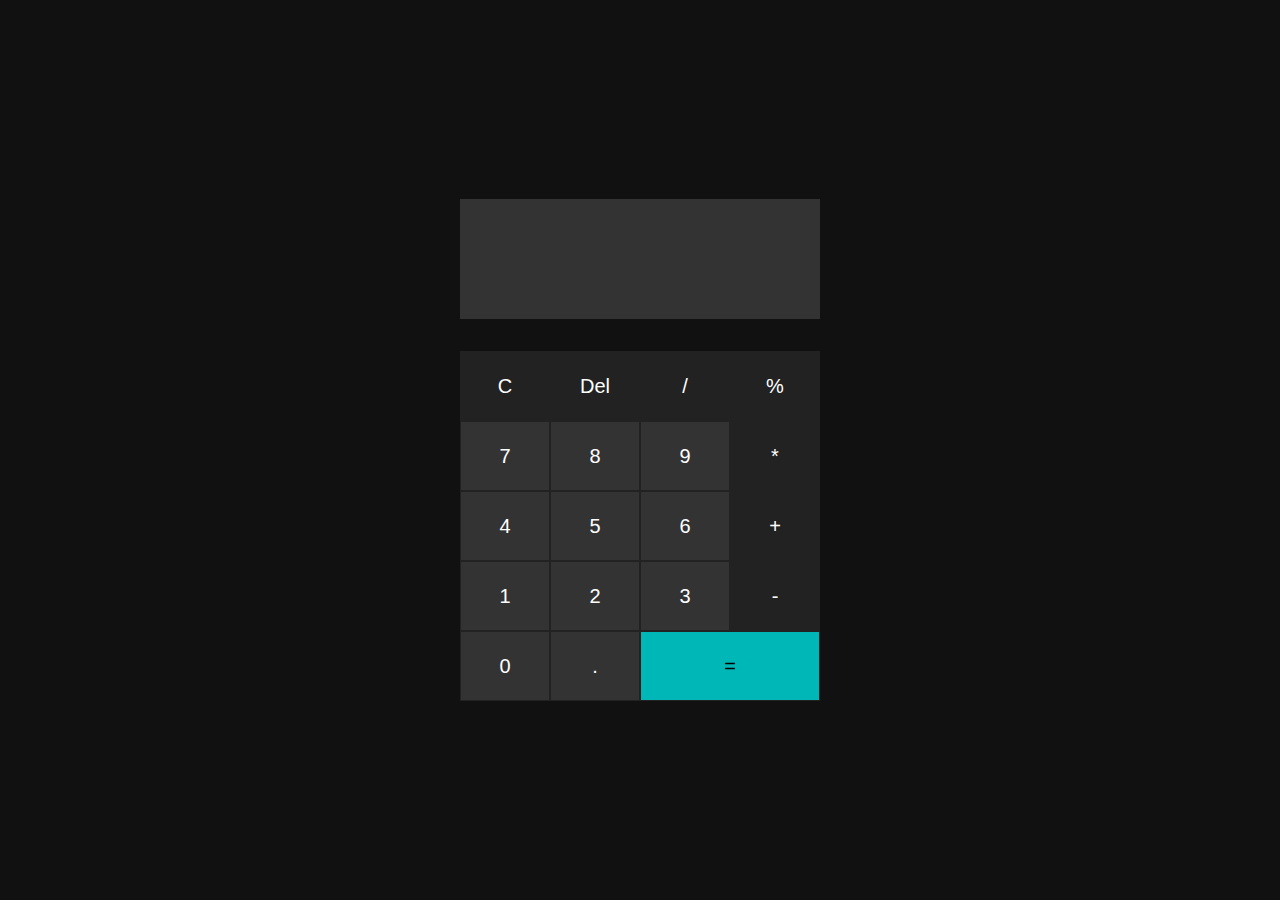
<file: Calculator/index.html>
<!DOCTYPE html>
<html lang="en">
<head>
    <meta charset="UTF-8">
    <meta name="viewport" content="width=device-width, initial-scale=1.0">
    <title>Document</title>
    <link rel="stylesheet" href="styles.css">
</head>
<body>
    <div class="calculator">
        <div class="display">
            <span id="operation"></span>
            <input type="text" id="displayInput">
        </div>
        <div class="container">
            <div>
                <input type="button" value="C" class="special">
                <input type="button" value="Del" class="special">
                <input type="button" value="/" class="special">
                <input type="button" value="%" class="special">
            </div>
            <div>
                <input type="button" value="7">
                <input type="button" value="8">
                <input type="button" value="9">
                <input type="button" value="*" class="special">
            </div>
            <div>
                <input type="button" value="4">
                <input type="button" value="5">
                <input type="button" value="6"/>
                <input type="button" value="+" class="special">
            </div>
            <div>
                <input type="button" value="1">
                <input type="button" value="2">
                <input type="button" value="3">
                <input type="button" value="-" class="special">
            </div>
            <div>
                <input type="button" value="0">
                <input type="button" value=".">
                <input type="button" value="=" id="equal">
            </div>
        </div>
    </div>
</body>
<script src="app.js"></script>
</html>
</file>
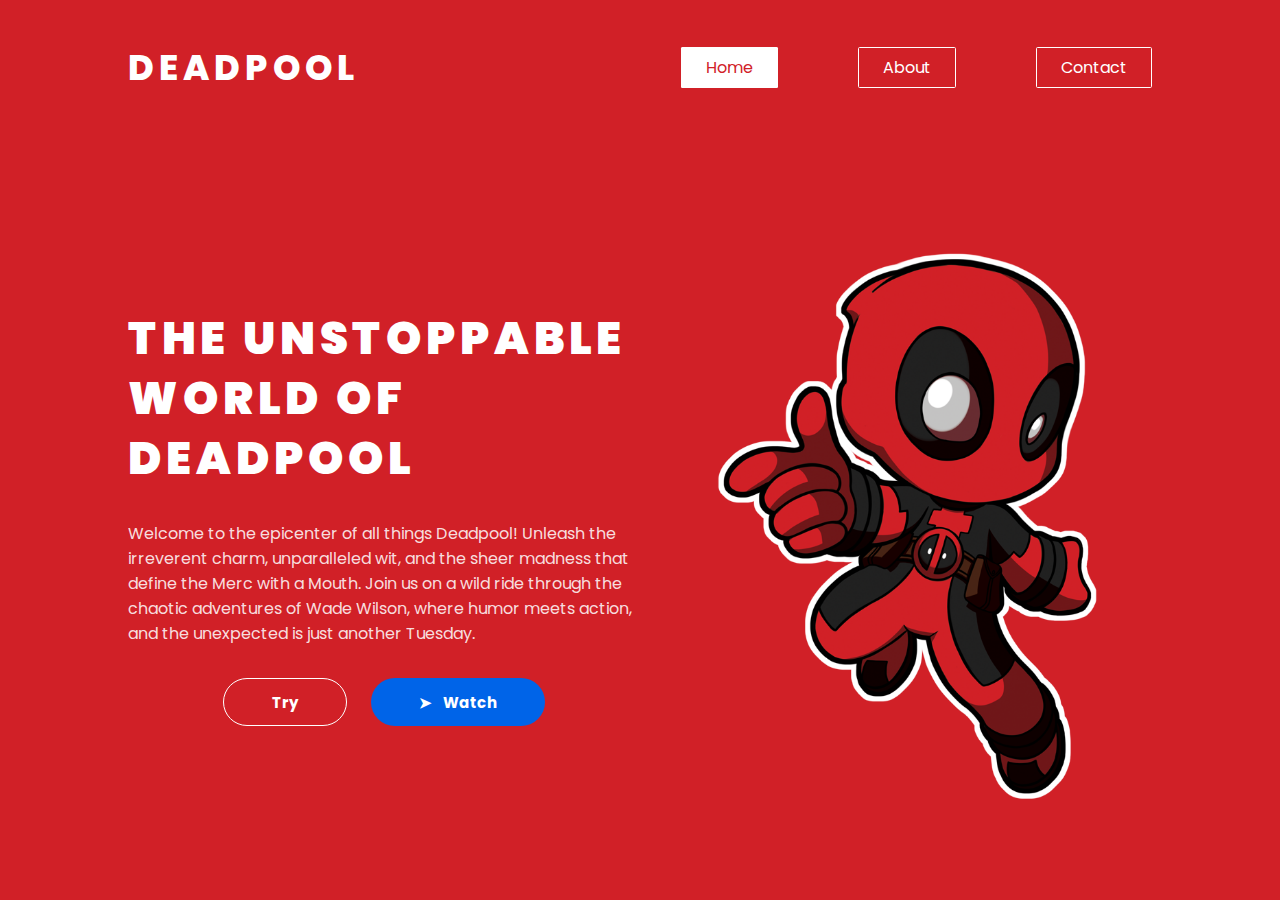
<file: deadpool/index.html>
<!DOCTYPE html>
<html lang="en">
<head>
    <meta charset="UTF-8">
    <meta name="viewport" content="width=device-width, initial-scale=1.0">
    <title>DeadPool</title>
    <link rel="stylesheet" href="styles.css">
    <link rel="stylesheet" href="https://cdnjs.cloudflare.com/ajax/libs/font-awesome/6.5.1/css/all.min.css" integrity="sha512-DTOQO9RWCH3ppGqcWaEA1BIZOC6xxalwEsw9c2QQeAIftl+Vegovlnee1c9QX4TctnWMn13TZye+giMm8e2LwA==" crossorigin="anonymous" referrerpolicy="no-referrer" />
</head>
<body>
    <header>
        <nav>
            <h1>
                DeadPool
            </h1>
            <ul class="list">
                <li><a href="#">Home</a></li>
                <li><a href="#">About</a></li>
                <li><a href="#">Contact</a></li>
            </ul>
            <button id="btn">
                <i class="fa-solid fa-bars"></i>
            </button>
        </nav>
        <section>
            <div class="container">
                <h1>the Unstoppable World of Deadpool</h1>
                <p>
                    Welcome to the epicenter of all things Deadpool! Unleash the irreverent charm, unparalleled wit, and the sheer madness that define the Merc with a Mouth. Join us on a wild ride through the chaotic adventures of Wade Wilson, where humor meets action, and the unexpected is just another Tuesday.
                </p>
                <div class="buttons">
                    <button>Try</button>
                    <button>Watch</button>
                </div>
            </div>
            <img src="./deadpool.png" alt="">
        </section>
    </header>
</body>
<script>
    const btn= document.getElementById("btn")
    const list= document.querySelector(".list")

    btn.addEventListener("click", ()=>{
        list.classList.toggle("show")
    })
</script>
</html>
</file>
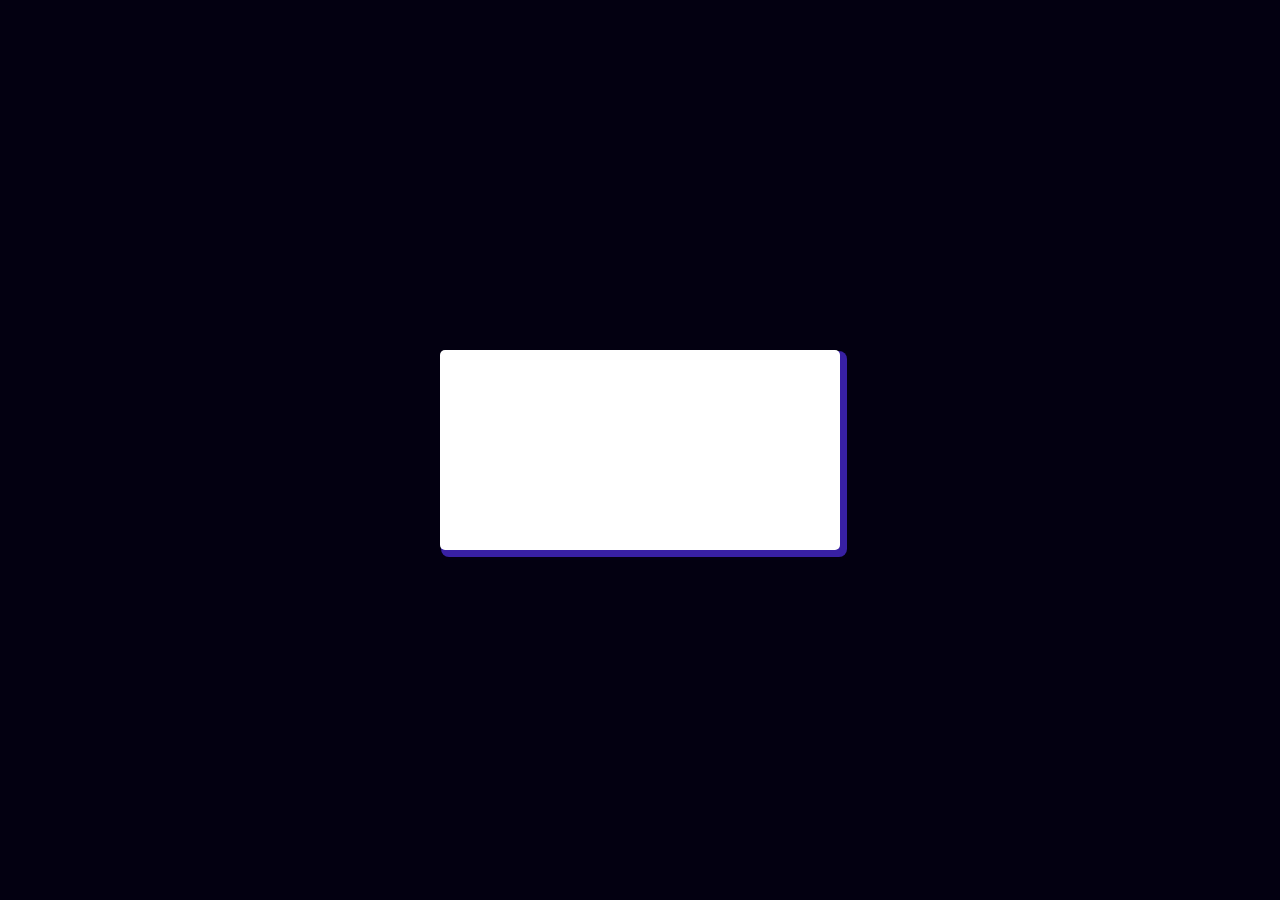
<file: emojiratting/index.html>
<!DOCTYPE html>
<html lang="en">
<head>
    <meta charset="UTF-8">
    <meta name="viewport" content="width=device-width, initial-scale=1.0">
    <title>Emoji Rating</title>
    <link rel="stylesheet" href="styles.css">
    <link rel="stylesheet" href="https://cdnjs.cloudflare.com/ajax/libs/font-awesome/6.5.1/css/all.min.css" integrity="sha512-DTOQO9RWCH3ppGqcWaEA1BIZOC6xxalwEsw9c2QQeAIftl+Vegovlnee1c9QX4TctnWMn13TZye+giMm8e2LwA==" crossorigin="anonymous" referrerpolicy="no-referrer" />
</head>
<body>
    <div class="feedback">
        <div class="emoji">
            <i class="fa-solid fa-face fa-face-angry fa-3x"></i>
            <i class="fa-solid fa-face fa-face-frown fa-3x"></i>
            <i class="fa-solid fa-face fa-face-meh fa-3x"></i>
            <i class="fa-solid fa-face fa-face-smile fa-3x"></i>
            <i class="fa-solid fa-face fa-face-laugh fa-3x"></i>
            
        </div>
        <div class="rating">
            <i class="fa-solid fa-star fa-2x"></i>
            <i class="fa-solid fa-star fa-2x"></i>
            <i class="fa-solid fa-star fa-2x"></i>
            <i class="fa-solid fa-star fa-2x"></i>
            <i class="fa-solid fa-star fa-2x"></i>
        </div>
    </div>

    <script src="script.js"></script>
</body>
</html>
</file>
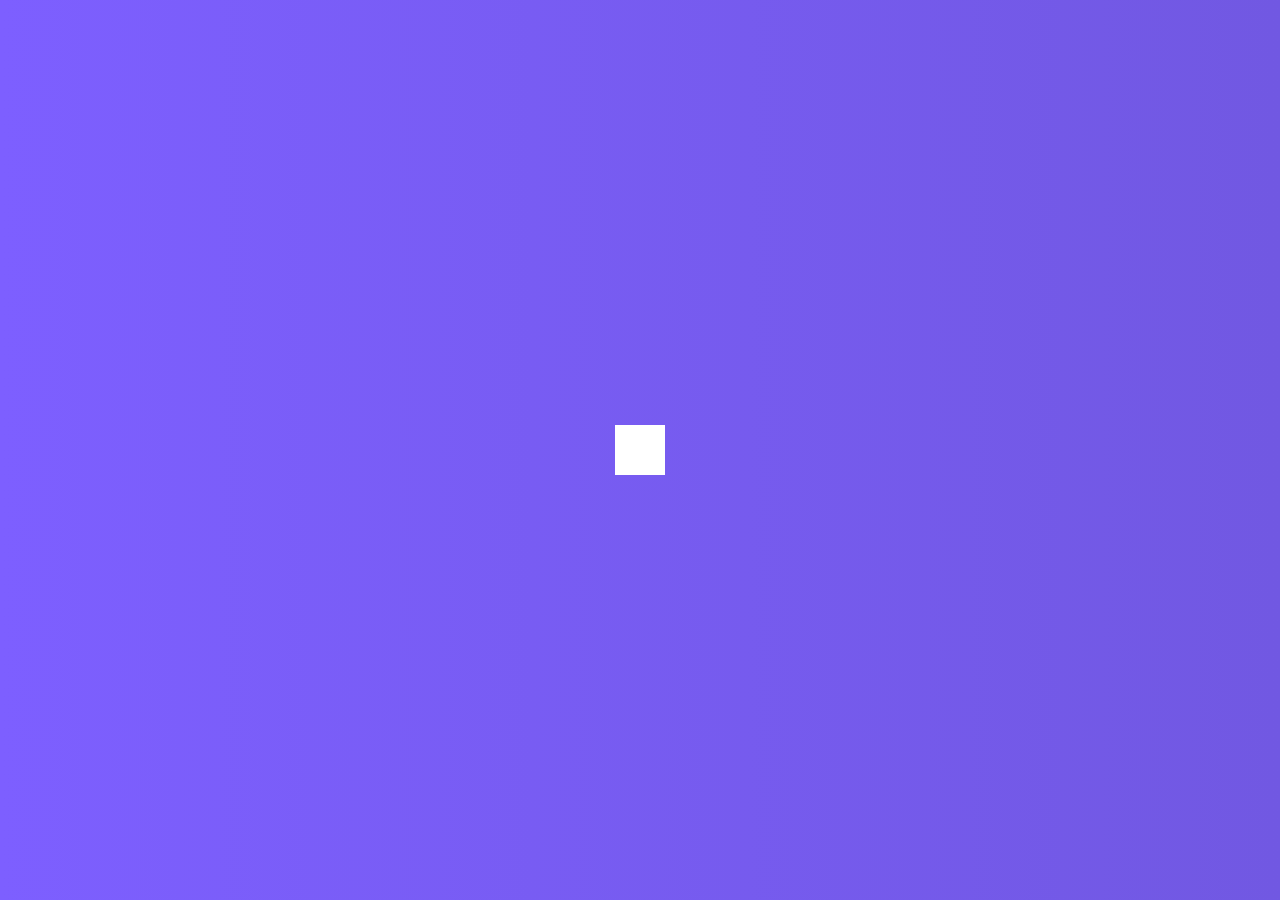
<file: hiddensearchbar/index.html>
<!DOCTYPE html>
<html lang="en">
<head>
    <meta charset="UTF-8">
    <meta name="viewport" content="width=device-width, initial-scale=1.0">
    <link rel="stylesheet" href="style.css">
    <link rel="stylesheet" href="https://cdnjs.cloudflare.com/ajax/libs/font-awesome/5.14.0/css/all.min.css"
        integrity="sha512-1PKOgIY59xJ8Co8+NE6FZ+LOAZKjy+KY8iq0G4B3CyeY6wYHN3yt9PW0XpSriVlkMXe40PTKnXrLnZ9+fkDaog=="
        crossorigin="anonymous" />
    <title>Hidden-Search-Bar</title>
</head>
<body>
    <div class="search">
        <input type="text" class="input" placeholder="Search....">
        <button class="btn">
            <i class="fas fa-search"></i>
        </button>
    </div>
    <script src="script.js"></script>
</body>
</html>
</file>
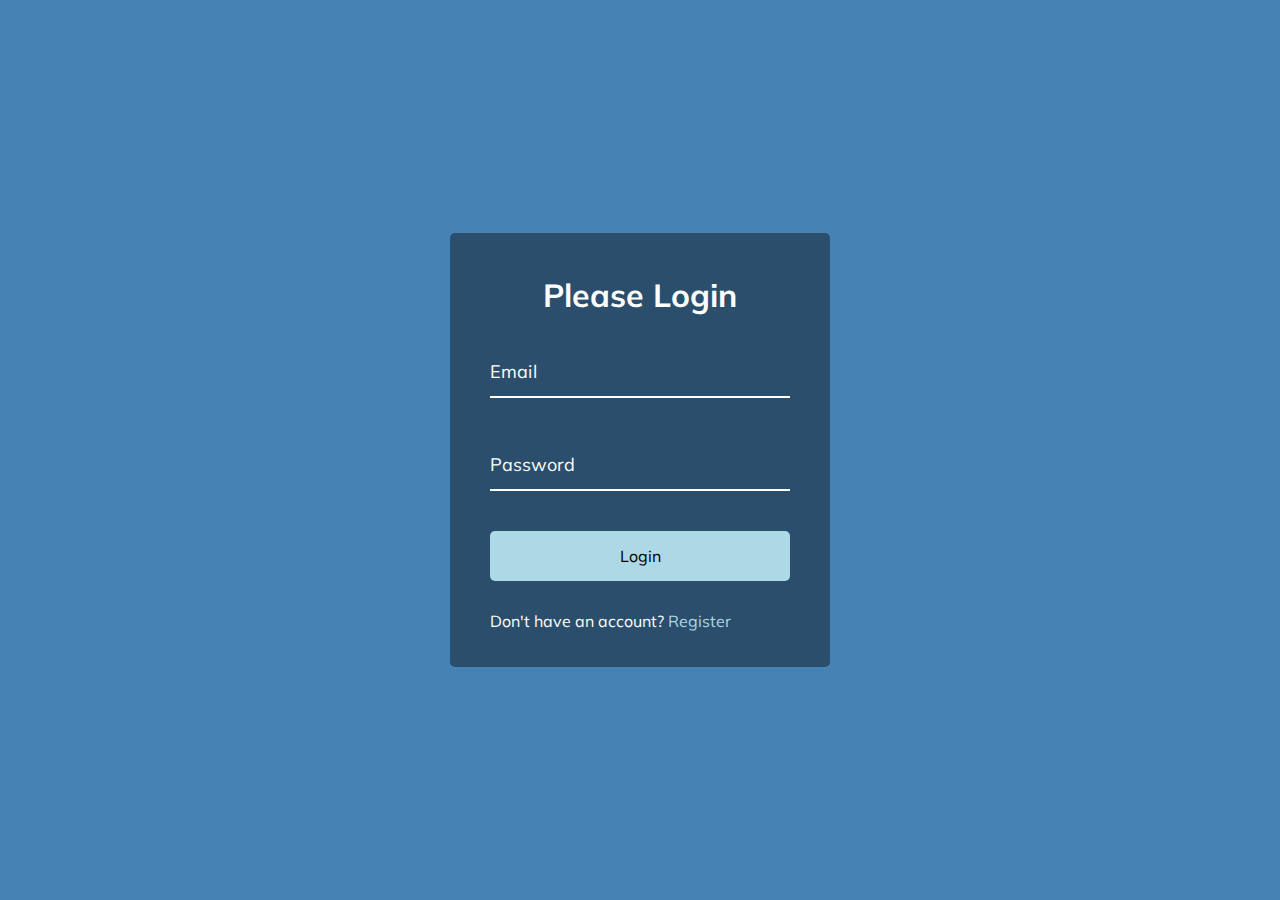
<file: loginpage/index.html>
<!DOCTYPE html>
<html lang="en">

<head>
    <meta charset="UTF-8" />
    <meta name="viewport" content="width=device-width, initial-scale=1.0" />
    <link rel="stylesheet" href="style.css" />
    <title>Login-Page</title>
</head>

<body>
    <div class="container">
        <h1>Please Login</h1>
        <form>
            <div class="form-control">
                <input type="text" required>
                <label>Email</label>
            </div>

            <div class="form-control">
                <input type="password" required>
                <label>Password</label>
            </div>

            <button class="btn">Login</button>

            <p class="text">Don't have an account? <a href="#">Register</a> </p>
        </form>
    </div>
    <script src="script.js"></script>
</body>

</html>
</file>
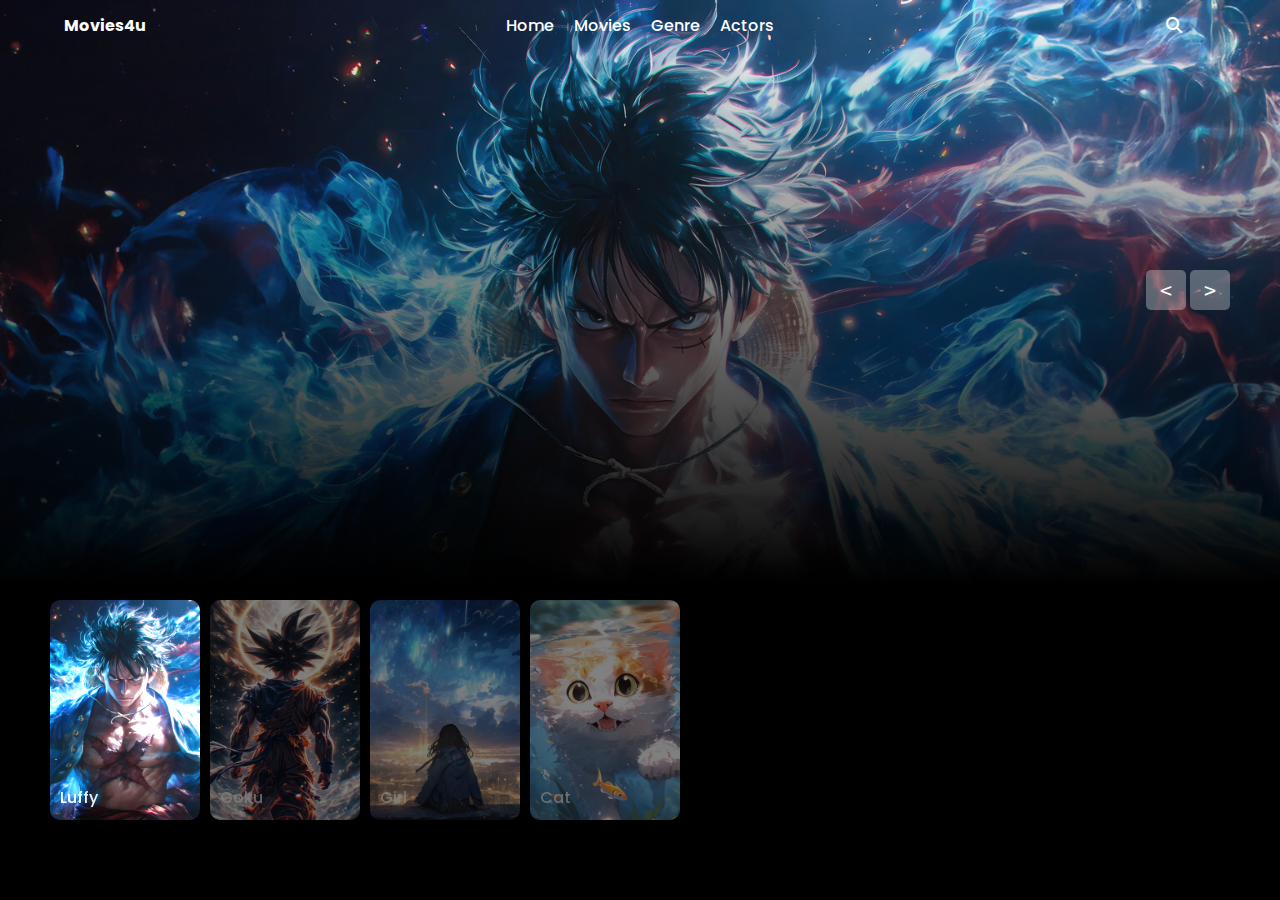
<file: movieslides/index.html>
<!DOCTYPE html>
<html lang="en">
<head>
    <meta charset="UTF-8">
    <meta name="viewport" content="width=device-width, initial-scale=1.0">
    <title></title>
    <link rel="stylesheet" href="style.css">
    <link rel="stylesheet" href="https://cdnjs.cloudflare.com/ajax/libs/font-awesome/6.5.2/css/all.min.css">
</head>
<body>

    <header>
        <div class="logo">Movies4u</div>

        <ul class="menu">
            <li>Home</li>
            <li>Movies</li>
            <li>Genre</li>
            <li>Actors</li>

        </ul>

        <div class="search">
            <i class="fa-solid fa-magnifying-glass"></i> 
        </div>
    </header>

    <!-- Slider -->
    <div class="slider">
        <!-- list items -->
        <div class="list">


            <div class="item active">
                <img src="./img/img1.jpg" alt="">
                <div class="content">
                    <p>Movies</p>
                    <h2>Luffy</h2>
                    <p>
                        Lorem ipsum dolor sit amet, consectetur adipisicing elit.
                         Ea similique perferendis nobis esse dolor maxime cum quia autem eveniet consectetur.
                    </p>
                </div>
            </div>

            <div class="item">
                <img src="./img/img2.jpg" alt="">
                <div class="content">
                    <p>Movies</p>
                    <h2>Goku</h2>
                    <p>
                        Lorem ipsum dolor sit amet, consectetur adipisicing elit. 
                        Ea similique perferendis nobis esse dolor maxime cum quia autem eveniet consectetur.
                    </p>
                </div>
            </div>

            <div class="item">
                <img src="./img/img3.jpg" alt="">
                <div class="content">
                    <p>Movies</p>
                    <h2>Girl</h2>
                    <p>
                        Lorem ipsum dolor sit amet, consectetur adipisicing elit.
                         Ea similique perferendis nobis esse dolor maxime cum quia autem eveniet consectetur.
                    </p>
                </div>
            </div>

            <div class="item">
                <img src="./img/img4.jpg" alt="">
                <div class="content">
                    <p>Movies</p>
                    <h2>Cat</h2>
                    <p>
                        Lorem ipsum dolor sit amet, consectetur adipisicing elit. 
                        Ea similique perferendis nobis esse dolor maxime cum quia autem eveniet consectetur.
                    </p>
                </div>
            </div>
        </div>


            <!-- button arrows -->
            <div class="arrows">
                <button id="prev"> < </button>
                <button id="next">></button>
            </div>

            <div class="thumbnail">
              
                <div class="item active">
                    <img src="./img/img1.jpg" alt="">
                    <div class="content">
                        Luffy
                    </div>
                </div>

                <div class="item">
                    <img src="./img/img2.jpg" alt="">
                    <div class="content">
                        Goku
                    </div>
                </div>


                <div class="item">
                    <img src="./img/img3.jpg" alt="">
                    <div class="content">
                        Girl
                    </div>
                </div>

                <div class="item">
                    <img src="./img/img4.jpg" alt="">
                    <div class="content">
                        Cat
                    </div>
                </div>
            </div>

    </div>
    <script src="script.js"></script>
</body>
</html>
</file>
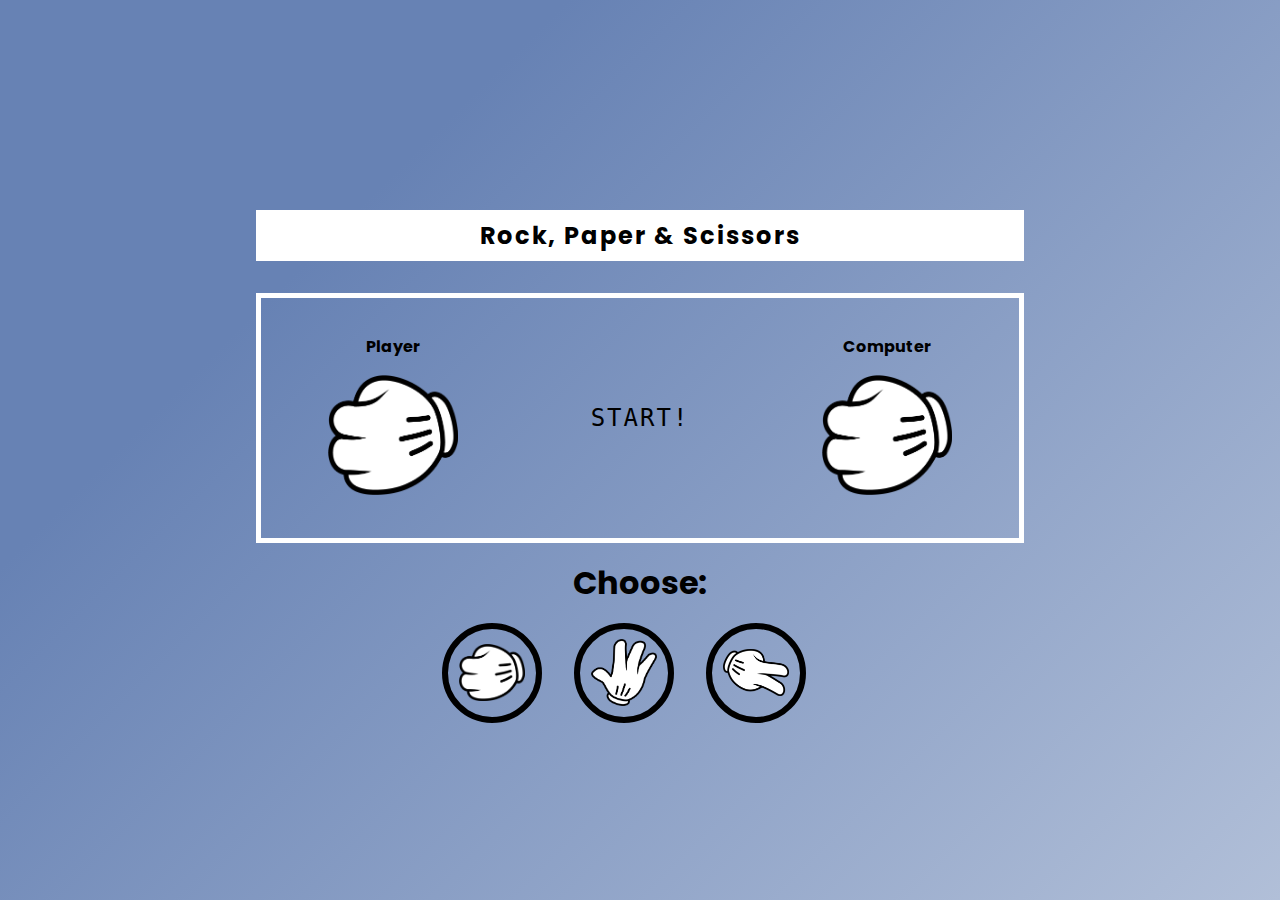
<file: rockpaperscirrors/index.html>
<!DOCTYPE html>
<html lang="en">
<head>
    <meta charset="UTF-8">
    <meta name="viewport" content="width=device-width, initial-scale=1.0">
    <title>Rock Paper Scissors</title>
    <link rel="stylesheet" href="styles.css">
</head>
<body>
    <div class="game-container">
        <h1 class="title">
            Rock, Paper & Scissors
        </h1>
        <div class="game">
            <div class="player1">
                <h4>Player</h4>
                <img src="./images/rock.png" alt="rock">
                <h3 class="p-choice"></h3>
            </div>
            <div class="result">Start!</div>
            <div class="computer">
                <h4>Computer</h4>
                <img src="./images/rock.png" alt="rock">
                <h3 class="c-choice"></h3>
            </div>
        </div>
        <h1>Choose:</h1>
        <div class="choices">
            <div class="img" id="rock">
                <img src="./images/rock.png" alt="rock">
            </div>
            <div class="img" id="paper">
                <img src="./images/paper.png" alt="paper">
            </div>
            <div class="img" id="scissors">
                <img src="./images/scissors.png" alt="scissors">
            </div>
        </div>
    </div>
    <script src="app.js"></script>
</body>
</html>
</file>
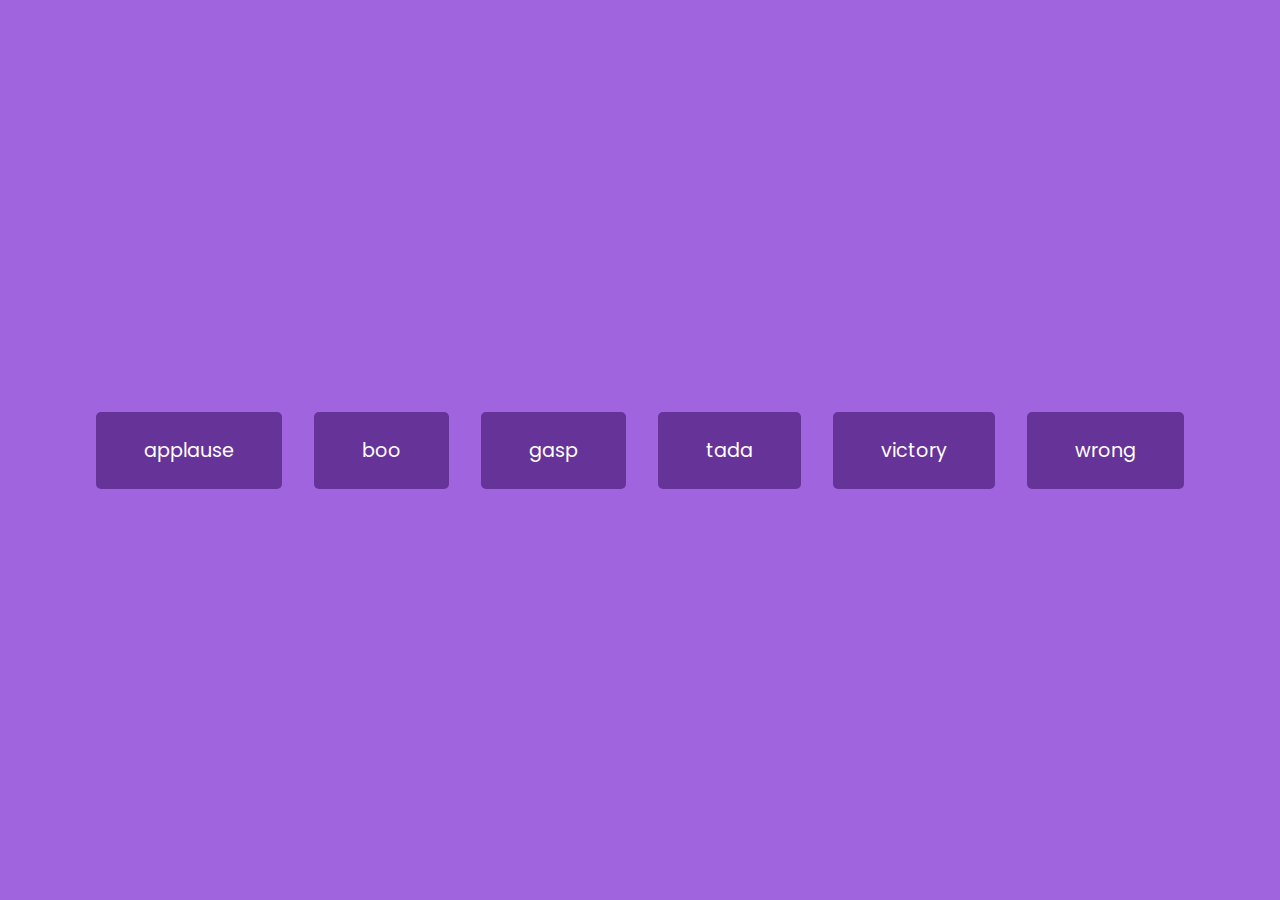
<file: sound board/index.html>
<!DOCTYPE html>
<html lang="en">

<head>
    <meta charset="UTF-8" />
    <meta name="viewport" content="width=device-width, initial-scale=1.0" />
    <link rel="stylesheet" href="style.css" />
    <title>Sound Board</title>
</head>

<body>
    <audio id="applause" src="sounds/applause.mp3"></audio>
    <audio id="boo" src="sounds/boo.mp3"></audio>
    <audio id="gasp" src="sounds/gasp.mp3"></audio>
    <audio id="tada" src="sounds/tada.mp3"></audio>
    <audio id="victory" src="sounds/victory.mp3"></audio>
    <audio id="wrong" src="sounds/wrong.mp3"></audio>

    <div id="buttons"></div>

    <script src="script.js"></script>
</body>

</html>
</file>
<file: Calculator/styles.css>
*{
    margin: 0;
    padding: 0;
    box-sizing: border-box;
}

body{
    height: 100vh;
    background: #111;
    color: white;

    display: flex;
    justify-content: center;
    align-items: center;
}

.display{
    height: 120px;
    width: calc(90px * 4);
    margin-bottom: 2rem;
    padding: 0 1rem;
    background: #333;
    
    position: relative;
}

#operation{
    position: absolute;
    right: 1rem;
    top: 1rem;
    
    font-size: 17px;
    color: #a4a4a4;
}

.display input{
    all: unset;
    width: 100%;
    height: 100%;

    /* margin-top: ; */

    text-align: right;
    font-size: 35px;
}

.container div{
    display: flex;
}

input[type="button"]{
    width: 90px;
    height: 70px;
    background: #333;
    color: white;

    border: none;outline: none;
    border: 1px solid #222;
    cursor: pointer;

    font-size: 20px;
}

input[type="button"]:hover{
    background: white;
    color: black;
}

#equal{
    width: 180px;
    background: rgb(0, 183, 183);
    color: black;
}

.special{
    background: #222 !important;
}

.special:hover{
    background: rgb(255, 111, 0) !important;
}
</file>
<file: deadpool/styles.css>
@import url('https://fonts.googleapis.com/css2?family=Poppins:wght@100;200;300;400;500;600;700;800;900&display=swap');


*{
    margin: 0;
    padding: 0;
    box-sizing: border-box;
    font-family: "Poppins", sans-serif;
}

body, html, :root{
    height: 100%;
}

body{
    background: #D12027;
    color: white;
}

header nav{
    height: 15vh;
    width: 80%;
    margin: 0 auto;

    display: flex;
    justify-content: space-between;
    align-items: center;
}

header h1{
    font-size: 35px;
    font-weight: 800;
    text-transform: uppercase;
    letter-spacing: 5px;
}

header ul{
    display: flex;
    gap: 5rem;
    list-style: none;
}

header a{
    text-decoration: none;
    color: white;

    border: 1px solid white;
    padding: .5rem 1.5rem;
    border-radius: .1rem;
    transition: .1s ease-in;
}

header ul li:nth-child(1) a{
    background: white;
    color: #D12027;
}

header a:hover{
    background: white;   
    color: #D12027;
}

section{
    min-height: 85vh;
    width: 80%;
    margin: 0 auto;

    display: flex;
    justify-content: space-between;
    align-items: center;
}

section .container{
    width: 50%;

    display: flex;
    flex-direction: column;
    gap: 2rem;
}

.container h1{
    font-size: 45px;
    line-height: 60px;

    text-transform: uppercase;
    font-weight: 900;
}

.container p{
    color: #ffffffdc;
}

section img{
    width: 450px;
    min-width: 300px;
}

.buttons{
    display: flex;
    gap: 1.5rem;
    justify-content: center;
    /* width: 100%; */
}

.buttons button{
    padding: .7rem 3rem;
    border-radius: 5rem;

    border: none;outline: none;

    font-size: 15px;
    font-weight: 700;

    background: transparent;
    color: white;
    border: 1px solid white;

    cursor: pointer;
    transition: .2s ease-in-out;
}

.buttons button + button{
    background: #0064E8;
    border: none;
}

.buttons button + button::before{
    content: '\27A4';
    margin-right: .7rem;
}

.buttons button:hover{
    transform: scale(1.1)
}

#btn{
    all: unset;
    font-size: 25px;
    cursor: pointer;
    transition: .1s ease-in-out;

    display: none;
}

#btn:hover{
    transform: scale(1.2);
}

@media screen and (max-width: 950px){
    #btn{
        display: block;
    }
    header ul{
        position: absolute;
        top: 6rem;
        right: 4rem;
        
        width: 300px;
        height: 400px;  
        border-top-right-radius: 1rem;
        border-bottom-left-radius: 1rem;  

        background: rgba(0, 0, 0, 0.549);
        backdrop-filter: blur(5px);

        flex-direction: column;
        justify-content: center;
        align-items: center;

        display: none;
    }

    header ul.show{
        display: flex;
    }

    .container h1{
        font-size: 5vw;
        line-height: 50px;
    }

    section p{
        font-size: 14px;
    }

    section img{
        width: 300px;
        min-width: 200px;
    }
}

@media screen and (max-width: 600px){
    header ul{
        width: 90%;
        right: 1.5rem;
    }

    section{
        flex-direction: column-reverse;
        width: 100%;
        padding: 2rem 0;
    }

    section .container{
        width: 90%;
        text-align: center;
    }

    section img{
        min-width: 100px;
        width: 200px;
    }

    .container h1{
        font-size: 30px;
        line-height: 40px;
    }
}
</file>
<file: emojiratting/styles.css>
*{
    margin: 0;
    padding: 0;
    box-sizing: border-box;
}

body{
    height: 100vh;

    display: flex;
    justify-content: center;
    align-items: center;

    background: #030011;
}

.feedback{
    background: #fff;
    width: 400px;
    height: 200px;

    box-shadow: 4px 4px 0px 3px #3820a3;
    border-radius: 5px;

    position: relative;
}

.emoji{
    width: 48px;
    height: 48px;
    border-radius: 50%;

    position: absolute;
    left: 50%;
    top: 20%;

    transform: translate(-50%);

    display: flex;
    overflow: hidden;
}

.emoji i{ 
    transform: translateX(0);
    transition: .2s ;
}

.rating{
    position: absolute;
    left: 50%;
    transform: translateX(-50%);
    bottom: 20%;
    cursor: pointer;
}

.rating i{
    color: #030011;
}

.rating i.active{
    color: #3820a3;
}
</file>
<file: hiddensearchbar/style.css>
@import url('https://fonts.googleapis.com/css2?family=Roboto:wght@400;700&display=swap');

* {
    box-sizing: border-box;
}

body {
    background-image: linear-gradient(90deg, #7d5fff, #7158e2);
    font-family: 'Roboto', sans-serif;
    display: flex;
    align-items: center;
    justify-content: center;
    height: 100vh;
    overflow: hidden;
    margin: 0;
}

.search {
    position: relative;
    height: 50px;
}

.search .input {
    background-color: #fff;
    border: 0;
    font-size: 18px;
    padding: 15px;
    height: 50px;
    width: 50px;
    transition: width 0.3s ease;
}

.btn {
    background-color: #fff;
    border: 0;
    cursor: pointer;
    font-size: 24px;
    position: absolute;
    top: 0;
    left: 0;
    height: 50px;
    width: 50px;
    transition: transform 0.3s ease;
}

.btn:focus,
.input:focus {
    outline: none;
}

.search.active .input {
    width: 200px;
}

.search.active .btn {
    transform: translateX(198px);
}
</file>
<file: loginpage/style.css>
@import url('https://fonts.googleapis.com/css?family=Muli&display=swap');

* {
    box-sizing: border-box;
}

body {
    background-color: steelblue;
    color: #fff;
    font-family: 'Muli', sans-serif;
    display: flex;
    flex-direction: column;
    align-items: center;
    justify-content: center;
    height: 100vh;
    overflow: hidden;
    margin: 0;
}

.container {
    background-color: rgba(0, 0, 0, 0.4);
    padding: 20px 40px;
    border-radius: 5px;
}

.container h1 {
    text-align: center;
    margin-bottom: 30px;
}

.container a {
    text-decoration: none;
    color: lightblue;
}

.btn {
    cursor: pointer;
    display: inline-block;
    width: 100%;
    background: lightblue;
    padding: 15px;
    font-family: inherit;
    font-size: 16px;
    border: 0;
    border-radius: 5px;
}

.btn:focus {
    outline: 0;
}

.btn:active {
    transform: scale(0.98);
}

.text {
    margin-top: 30px;
}

.form-control {
    position: relative;
    margin: 20px 0 40px;
    width: 300px;
}

.form-control input {
    background-color: transparent;
    border: 0;
    border-bottom: 2px #fff solid;
    display: block;
    width: 100%;
    padding: 15px 0;
    font-size: 18px;
    color: #fff;
}

.form-control input:focus,
.form-control input:valid {
    outline: 0;
    border-bottom-color: lightblue;
}

.form-control label {
    position: absolute;
    top: 15px;
    left: 0;
    pointer-events: none;
}

.form-control label span {
    display: inline-block;
    font-size: 18px;
    min-width: 5px;
    transition: 0.3s cubic-bezier(0.68, -0.55, 0.265, 1.55);
}

.form-control input:focus+label span,
.form-control input:valid+label span {
    color: lightblue;
    transform: translateY(-30px);
}
</file>
<file: movieslides/style.css>
@import url('https://fonts.googleapis.com/css2?family=Poppins:ital,wght@0,100;0,200;0,300;0,400;0,500;0,600;0,700;0,800;0,900;1,100;1,200;1,300;1,400;1,500;1,600;1,700;1,800;1,900&display=swap');
body{
    font-family: 'poppins';
    margin: 0;
    padding: 0;
    background-color: #010101;
    color: #fff;
}
header{
    max-width: 90%;
    margin: auto;
    display: grid;
    grid-template-columns: 50px 1fr 50px;
    grid-template-rows: 50px;
    justify-content: center;
    align-items: center;
    position: relative;
    z-index: 100;
}
header .logo{
    font-weight: bold;
}
header .menu{
    padding: 0;
    margin: 0;
    list-style: none;
    display: flex;
    justify-content: center;
    gap: 20px;
    font-weight: 500;
}

/* css slider */

.slider
{
    height: 100vh;
    margin-top: -50px;
    position: relative;
}
.slider .list .item{
    position: absolute;
    inset:0 0 0 0;
    overflow: hidden;
    opacity: 0;
    transition: .5s;
}

.slider .list .item img{
    width: 100%;
    height: 100%;
    object-fit: cover;
}

.slider .list .item::after{
    content: '';
    width: 100%;
    height: 100%;
    position: absolute;
    left: 0;
    bottom: 0;
    background-image: linear-gradient(to top,#000 35%, transparent);
}

.slider .list .item .content{
    position: absolute;
    left: 10%;
    top: 20%;
    width: 500px;
    max-width: 80%;
    z-index: 1;
}

.slider .list .item .content p:nth-child(1){
    text-transform: uppercase;
    letter-spacing: 10px;
}
.slider .list .item .content h2{
    font-size: 100px;
    margin: 0;
    line-height: 100px;
    text-transform: uppercase;
}
.slider .list .item.active{
    opacity: 1;
    z-index: 10;
}

 @keyframes ShowContent{
    to{
        transform: translateY(0);
        filter: blur(0);
        opacity: 1;
    }
 }
 
 .slider .list .item.active p:nth-child(1),
 .slider .list .item.active h2,
 .slider .list .item.active p:nth-child(3){
    transform: translateY(30px);
    filter: blur(20px);
    opacity: 0;
    animation: ShowContent .5s .7s ease-in-out 1 forwards;
}

.slider .list .item.active h2{
    animation-delay: 1s;
}
.slider .list .item.active p:nth-child(3){
    animation-duration: 1.3s;
}

.arrows{
    position: absolute;
    top: 30%;
    right: 50px;
    z-index: 100;
}
.arrows button{
    background-color: #eee5;
    border: none;
    font-family: monospace;
    width: 40px;
    height: 40px;
    border-radius: 5px;
    font-size: x-large;
    color: #fff;
    transition: .5s;
}
.arrows button:hover{
    color: #000;
    background-color: #fff;
}
.thumbnail{
    position: absolute;
    bottom: 50px;
    z-index: 11;
    display: flex;
    gap: 10px;
    width: 100%;
    height: 250px;
    padding: 0 50px;
    box-sizing: border-box;
    overflow: auto;
}
.thumbnail::-webkit-scrollbar{
    width: 0;
}
.thumbnail .item
{
    width: 150px;
    height: 220px;
    filter: brightness(.5);
    transition: .5s;
    flex-shrink: 0;
}
.thumbnail .item img{
    width: 100%;
    height: 100%;
    object-fit: cover;
    border-radius: 10px;
}
.thumbnail .item.active{
    filter: brightness(1.2);
}
.thumbnail .item .content{
    position: absolute;
    inset: auto 10px 10px 10px;
    color: rgba(255, 255, 255, 0.75);
    font-weight: 500;
}

@media  screen and (max-width: 678px) {
    .thumbnail{
        justify-content: start;
    }
    .slider .list .item .content h2{
        font-size: 60px;
    }
    .arrows{
        top: 10%;
    }
}
</file>
<file: rockpaperscirrors/styles.css>
@import url('https://fonts.googleapis.com/css2?family=Poppins:ital,wght@0,100;0,200;0,300;0,400;0,500;0,600;0,700;0,800;0,900;1,100;1,200;1,300;1,400;1,500;1,600;1,700;1,800;1,900&display=swap');

*{
    margin: 0;
    padding: 0;
    box-sizing: border-box;
}

body{
    min-height: 100vh;
    background-color: #b1bfd8;
    background-image: linear-gradient(315deg, #b1bfd8 0%, #6782b4 74%);

    display: flex;
    justify-content: center;
    align-items: center;

    font-family: "Poppins", sans-serif;
}

.game-container{
    width: 60%;
}

.title{
    background: white;
    margin: 2rem 0;
    padding: .5rem 0;

    text-align: center;
    letter-spacing: 2px;
    font-size: 1.5rem;
}

.game{
    display: flex;
    justify-content: center;
    align-items: center;
    gap: 2rem;

    border: 5px solid white;
    padding: 3rem 2rem;
    text-align: center;

    height: 250px;
}

.game img{
    width: 130px;
    height: 120px;
}

h1{
    text-align: center;
    margin: 1rem 0;
}

.choices{
    display: flex;
    justify-content: center;
}

.img{
    width: 100px;
    height: 100px;

    padding: .7rem;
    margin-right: 2rem;

    border-radius: 50%;
    border: .4rem solid black;

    cursor: pointer;

    transition: background .3s ease-in-out;

    display: flex;
    justify-content: center;
    align-items: center;

    user-select: none;
}

.img:hover{
    background: black;
}

.img img{
    width: 100%;
}

.result{
    font-size: 1.5rem;
    font-family: monospace, sans-serif;
    text-transform: uppercase;
    letter-spacing: 2px;
    width: 300px;
}

.game h4{
    margin-bottom: 1rem;
}

/* Responsiveness  */

@media screen and (max-width: 1000px){
    .game-container{
        width: 80%;
    }
}

@media screen and (max-width: 700px){
    .game-conatiner{
        width: 90%;
    }
    .game img{
        height: 100px;
    }
}

@media screen and (max-width: 550px){
    .game-container{
        width: 95%;
    }

    .game img{
        width: 100px;
        height: fit-content;
    }
    .title{
        padding: 1rem 1rem;
    }

    .result{
        font-size: 1rem;
    }
}
</file>
<file: sound board/style.css>
@import url('https://fonts.googleapis.com/css2?family=Poppins:wght@200;400&display=swap');

* {
    box-sizing: border-box;
}

body {
    background-color: rgb(161, 100, 223);
    font-family: 'Poppins', sans-serif;
    display: flex;
    flex-wrap: wrap;
    align-items: center;
    justify-content: center;
    text-align: center;
    height: 100vh;
    overflow: hidden;
    margin: 0;
}

.btn {
    background-color: rebeccapurple;
    border-radius: 5px;
    border: none;
    color: #fff;
    margin: 1rem;
    padding: 1.5rem 3rem;
    font-size: 1.2rem;
    font-family: inherit;
    cursor: pointer;
}

.btn:hover {
    opacity: 0.9;
}

.btn:focus {
    outline: none;
}
</file>
